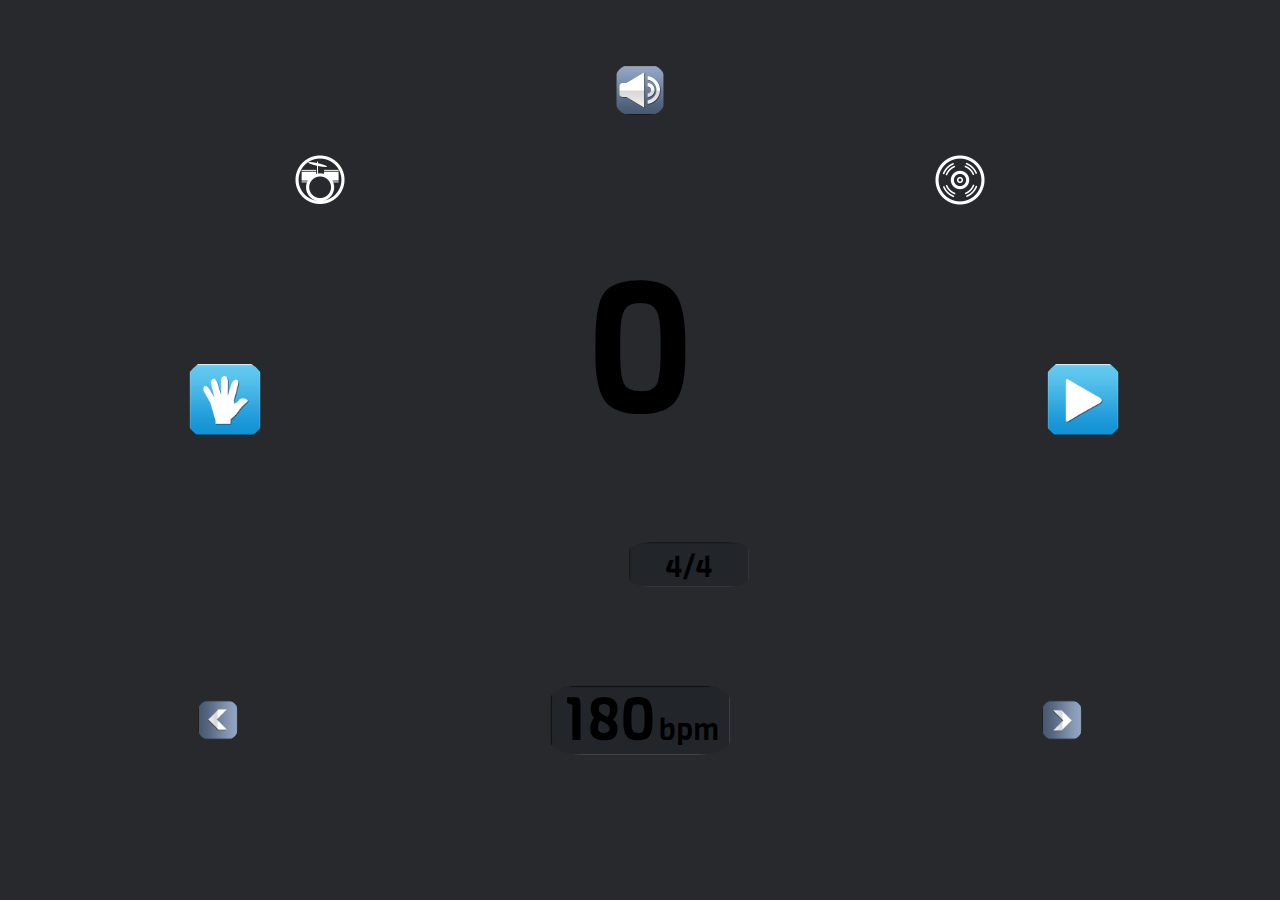
<file: index.html>
<!DOCTYPE html>
<html>
<head>
    <meta charset="utf-8" />
    <meta name="viewport" content="width=device-width, initial-scale=1.0, maximum-scale=1.0">
    <meta name="description" content="Tizen Wearable basic template generated by Samsung Wearable Web IDE"/>
	
	<meta name="Title" CONTENT="Metronome">
	
    <link rel="stylesheet" type="text/css" href="css/style.css"/>
    <script src="js/main.js"></script>
</head>

<body onload="JSmetronome.init()" ondragstart="false">
	<div id="JSMetroContainer" class="unselectable">
		<div id="tempoUp" class="unselectable"></div>
		<div id="tempoDown" class="unselectable"></div>
		<div id="Beat" class="unselectable">0</div>
		<div id="timeSignature" class="unselectable"></div>
		<div id="TempoContainer" class="unselectable">
			<span id="tempoDisplay" class="unselectable"></span>
			<span id="tempoTag" class="unselectable">bpm</span>
		</div>
		<div id="tapBkg" class="unselectable"></div>
		<div id="tap" class="unselectable"></div>
		<!-- <div id="power" class="unselectable"></div> -->
		<input type="checkbox" id="power" /><label id="power_l" for="power"></label>
		<input type="checkbox" id="BellMute" /><label id="BellMute_l" for="BellMute"></label>
		
		<div id="Bell_drum" class="unselectable" align=center></div>
		<div id="Bell_elec" class="unselectable" align=center></div>
	
		<audio id="Tick_drum" preload="auto">
			<source src="sounds/Tick_drum.mp3" type="audio/mp3" /></audio>
		<audio id="Tick_elec" preload="auto">
			<source src="sounds/Tick_elec.mp3" type="audio/mp3" /></audio>
		<audio id="Tok_drum" preload="auto">
			<source src="sounds/Tok_drum.mp3" type="audio/mp3" /></audio>
		<audio id="Tok_elec" preload="auto">
			<source src="sounds/Tok_elec.mp3" type="audio/mp3" /></audio>
	</div>
	<script language='javascript' type='text/javascript' src="js/main.js"></script>
</body>
</html>
</file>
<file: css/style.css>
@font-face {
	font-family: 'Viga';
	font-style: normal;
	font-weight: 400;
	src: local('Viga-Regular'), url('fonts/viga.woff') format('woff');
}

body{
	display:block;
	/*width:350px;
	height:350px;*/
	background-image:url('img/bg.png');
	position:static;
	margin-bottom:20px;
	margin-top:20px;
	margin-left:20px;
	margin-right:20px;
	/* position:relative; */
}
	
	
/* 부모요소 */
#JSMetroContainer{
	/*
	position:relative;
	width: auto;
	height: auto;
	background-image:url('img/Metronome_main.png');
	background-size:100% 100%;

	cursor:default;
	font-family: verdana,  Tahoma, Geneva, sans-serif;
	*/
}

#BellMute{display:none;}
#BellMute_l{
	background-image:url('img/sound_on.png');
	background-size:100% 100%;
	background-repeat:no-repeat;
	background-position:center center;
	position:absolute;
	border-radius:30%;
	/* top:20%;
	left:25%; */
	top:10%;
	left:50%;
	width:50px;
	height:50px;
	margin:-25px 0 0 -25px;
	cursor:pointer;
}
#BellMute:checked + label{background-image: url('img/sound_off.png');}


#Bell_drum{
	background-image:url('img/drum.png');
	background-size:100% 100%;
	width:50px;
	height:50px;
	margin:-25px 0 0 -25px;
	position:absolute;
	top:20%;
	left:25%;
	/* top:10%;
	left:50%; */
	cursor:pointer;	
}

#Bell_elec{
	background-image:url('img/electronic-sound.png');
	background-size:100% 100%;
	width:50px;
	height:50px;
	margin:-25px 0 0 -25px;
	position:absolute;
	top:20%;
	left:75%;
	cursor:pointer;	
}
/*#tapBkg{
	background-image:url('img/tap_bkg.png');
	width:115px;
	height:131px;
	position:absolute;
	top:-29px;
	left:168px;
	visibility:hidden;
}*/
#tempoUp{
	background-image:url('img/up.png');
	background-size:100% 100%;
	border-radius:30%;
	position:absolute;
	top:80%;
	left:83%;
	width:40px;
	height:40px;
	margin:-20px 0 0 -20px;
	cursor:pointer;
}
#tempoDown{
	background-image:url('img/down.png');
	background-size:100% 100%;
	border-radius:30%;
	position:absolute;
	top:80%;
	left:17%;
	width:40px;
	height:40px;
	margin:-20px 0 0 -20px;
	cursor:pointer;
}

#Beat{
	/*
	background-image:url('img/box.png');
	background-size:100% 100%;
	background-repeat:no-repeat;
	background-position:center center;
	border-radius:30%;
	*/
	position:absolute;
	top:40%;
	left:50%;
	margin:-100px 0 0 -100px;
	vertical-align:top;
	height:200px;
	width:200px;
	text-align:center;
	line-height:180px;
	font-size:185px;/* font-size:230px; */
	font-family: Viga, Tahoma, Geneva, sans-serif;
}

#timeSignature{
	background-image:url('img/box.png');
	background-size:100% 100%;
	background-repeat:no-repeat;
	background-position:center center;
	border-radius:20%;
	position:absolute;
	top:63%;
	left:55%;
	width:120px;
	height:45px;
	margin:-25px 0 0 -75px;
	text-align:center;
	line-height:50px;
	font-size:30px;
	font-family: Viga, Tahoma, Geneva, sans-serif;
}

#timeSignature:hover{
	color:#c32e2e;
	font-weight:bold;
}

#tap{
	background-image:url('img/tap.png');
	background-size:80% 80%;
	background-repeat:no-repeat;
	background-position:center center;
	position:absolute;
	border-radius:100%;
	top:45%;
	left:18%;
	width:90px;
	height:90px;
	margin:-50px 0 0 -50px;
	cursor:pointer;
}

#tap:hover{
	color:white;
}

#power{display:none;}
#power_l{
	position:absolute;
	background-image:url('img/play.png');
	background-size:80% 80%;
	background-repeat:no-repeat;
	background-position:center center;
	border-radius:100%;
	top:45%;
	left:85%;
	width:90px;
	height:90px;
	margin:-50px 0 0 -50px;
	cursor:pointer;
}
#power:checked + label{background-image: url('img/stop.png');}

#TempoContainer{
	background-image:url('img/box.png');
	background-size:100% 100%;
	background-repeat:no-repeat;
	background-position:center center;
	position:absolute;
	border-radius:20%;
	/*color:black;*/
	top:80%;
	left:50%;
	width:180px;
	height:70px;
	margin:-35px 0 0 -90px;
	text-align:center;
	line-height:70px;
	font-family: Viga, Tahoma, Geneva, sans-serif;
	cursor:pointer;
}

#tempoDisplay{
	font-size:60px;
}
#tempoTag{
	font-size:30px;
}
.unselectable {
	-moz-user-select: -moz-none;
	-khtml-user-select: none;
	-webkit-user-select: none;
	-o-user-select: none;
	user-select: none;
}
</file>
